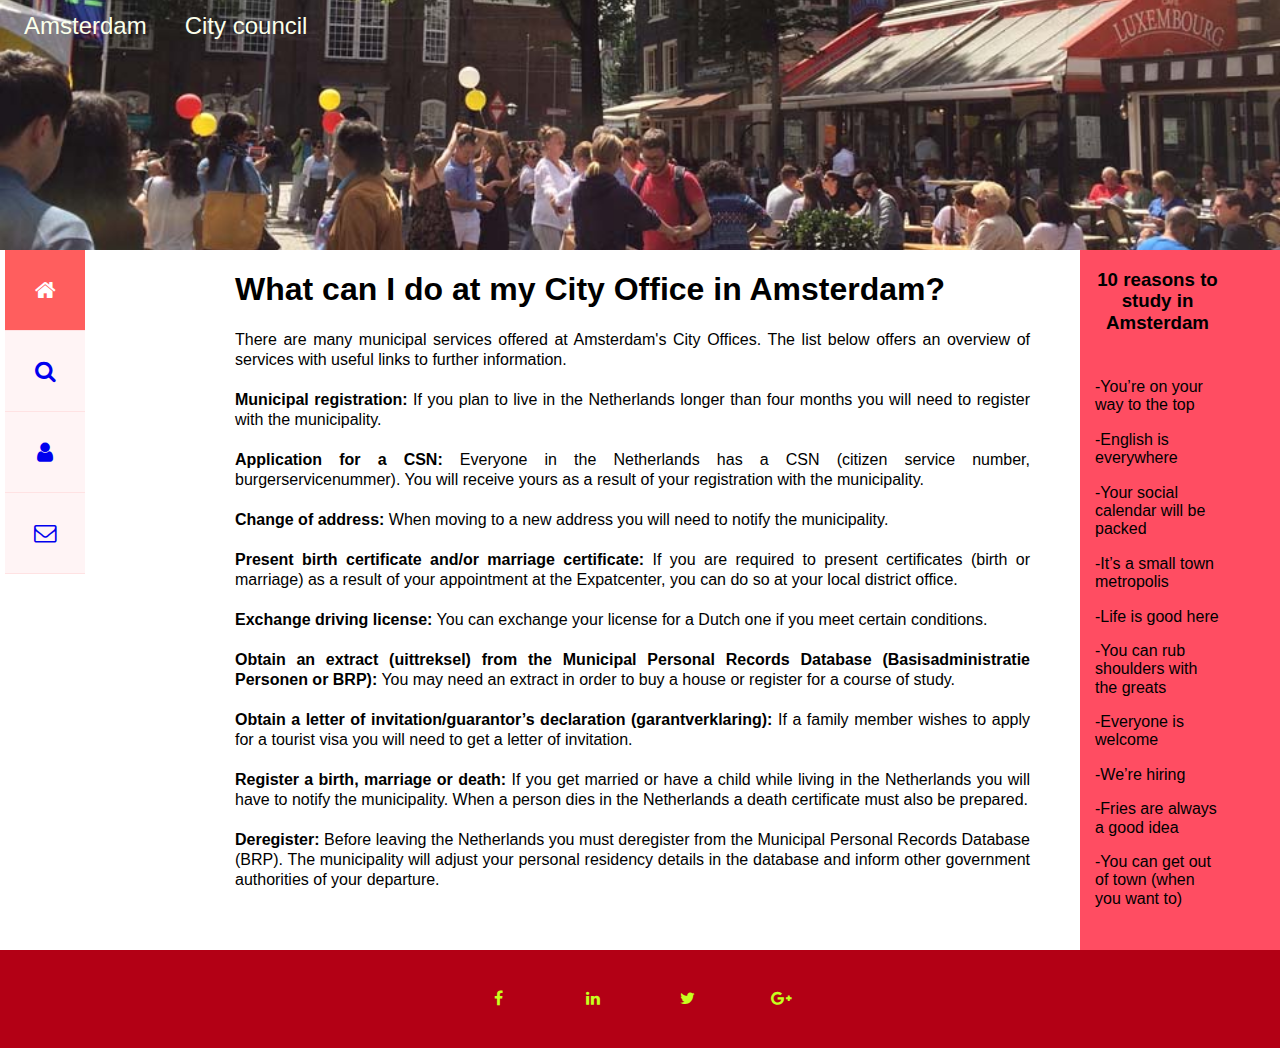
<file: index.html>
<!DOCTYPE html>
<html>

<head>
	<meta charset="utf-8" />
	<meta name="viewport" content="width=device-width, initial-scale=1">
	<title>I AMSTERDAM City Council</title>
	<!-- main css style sheet-->
	<link rel="stylesheet" href="css/result.css">
	<script type="text/javascript" src="js/text-script.js"></script>
</head>

<body>
	<div id="maincontainer">
		<header>
			<div class="inner_margin">
				<div class="entire-menu">
					<input type="checkbox" id="change-hamburguer" />
					<a class="hamburguer" href="#">
						<span></span>
						<label for="change-hamburguer"></label>
					</a>
					<div class="menu_vertical">
						<a href="index.html">home</a>
						<a href="second.html">about</a>
						<a href="third.html">archive</a>
						<a href="#">contact</a>
					</div>
				</div>
				<nav>
					<ul>
						<li><a href="#">Amsterdam</a></li>
						<li><a href="#">City council</a></li>
					</ul>
				</nav>
			</div>
		</header>
		<div id="contentwrapper">
			<article id="contentcolumn">
				<div class="inner_margin"><h1>What can I do at my City Office in Amsterdam?</h1>
					<p>
						There are many municipal services offered at Amsterdam's City Offices. The list below offers an overview of services with useful links to further information.</p>
						<p>
							<strong>Municipal registration:</strong> If you plan to live in the Netherlands longer than four months you will need to register with the municipality.
						</p>
						<p>
							<strong>Application for a CSN:</strong> Everyone in the Netherlands has a CSN (citizen service number, burgerservicenummer). You will receive yours as a result of your registration with the municipality.
						</p>
						<p><strong>Change of address:</strong> When moving to a new address you will need to notify the municipality.</p>
						<p>
							<strong>Present birth certificate and/or marriage certificate:</strong> If you are required to present certificates (birth or marriage) as a result of your appointment at the Expatcenter, you can do so at your local district office.
						</p>
						<p>
							<strong>Exchange driving license:</strong> You can exchange your license for a Dutch one if you meet certain conditions.
						</p>
						<p>
							<strong>Obtain an extract (uittreksel) from the Municipal Personal Records Database (Basisadministratie Personen or BRP):</strong> You may need an extract in order to buy a house or register for a course of study.	
						</p>
						<p>
							<strong>Obtain a letter of invitation/guarantor’s declaration (garantverklaring):</strong> If a family member wishes to apply for a tourist visa you will need to get a letter of invitation.
						</p>
						<p>
							<strong>Register a birth, marriage or death:</strong> If you get married or have a child while living in the Netherlands you will have to notify the municipality. When a person dies in the Netherlands a death certificate must also be prepared.
						</p>
						<p>
							<strong>Deregister:</strong> Before leaving the Netherlands you must deregister from the Municipal Personal Records Database (BRP). The municipality will adjust your personal residency details in the database and inform other government authorities of your departure.
						</p>
					</div>
				</article>
			</div>
			<article id="leftcolumn">
				<div class="inner_margin">
					<ul class="menu_horizontal">
						<li title="home"><a href="index.html" class="active home">home</a></li>
						<li title="search"><a href="#" class="search">search</a></li>
						<li title="about"><a href="second.html" class="about">about</a></li>
						<li title="contact"><a href="#" class="contact">contact</a></li>
					</ul>
				</div>
			</article>
			<aside id="rightcolumn">
				<div class="inner_margin"><h3>10 reasons to study in Amsterdam</h3>
					<ul>
						<li><p>-You’re on your way to the top</p></li>
						<li><p>-English is everywhere</p></li>
						<li><p>-Your social calendar will be packed</p></li>
						<li><p>-It’s a small town metropolis</p></li>
						<li><p>-Life is good here</p></li>
						<li><p>-You can rub shoulders with the greats</p></li>
						<li><p>-Everyone is welcome</p></li>
						<li><p>-We’re hiring</p></li>
						<li><p>-Fries are always a good idea</p></li>
						<li><p>-You can get out of town (when you want to)</p></li>
					</ul>
				</div>
			</aside>
			<footer>
				<div class="social"><a href="http://facebook.com/"><i class="fa fa-facebook"></i></a></div>
				<div class="social"><a href="http://linkedin.com/"><i class="fa fa-linkedin"></i></a></div>
				<div class="social"><a href="http://twitter.com/"><i class="fa fa-twitter"></i></a></div>
				<div class="social"><a href="http://plus.google.com/"><i class="fa fa-google-plus"></i> </a></div>
			</footer>
		</div>
	</body>

	</html>
</file>
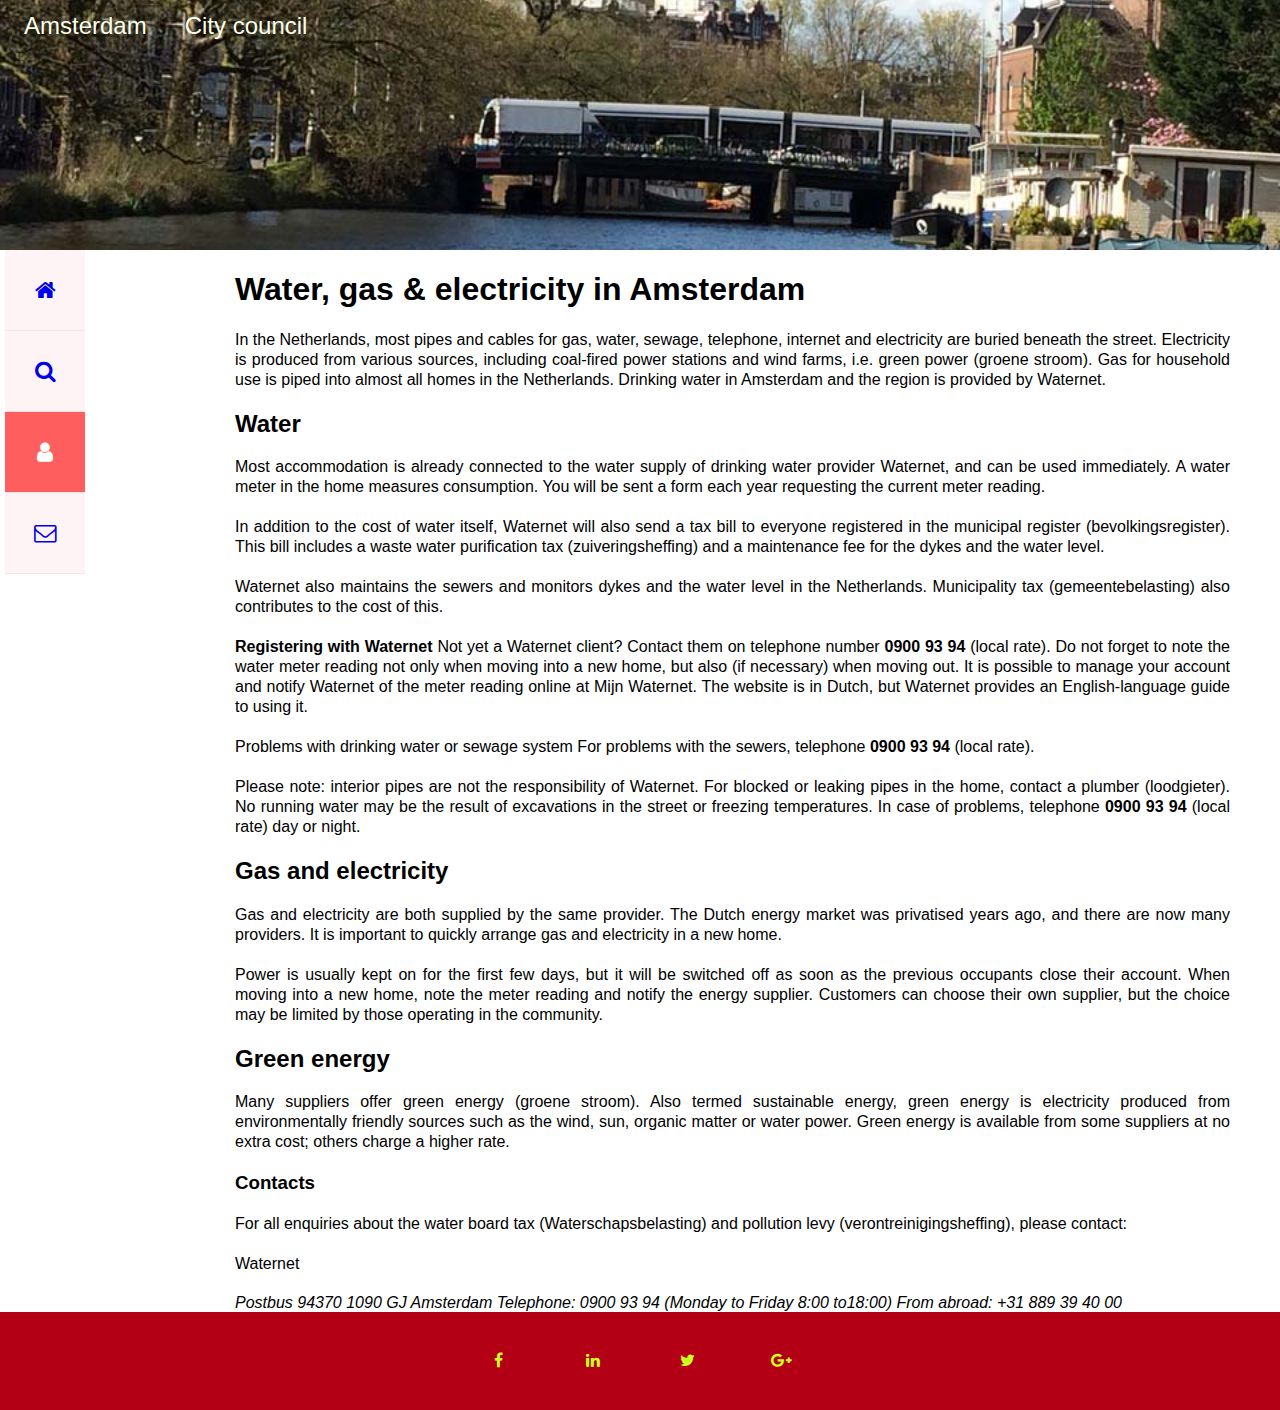
<file: second.html>
<!DOCTYPE html>
<html>

<head>
	<meta charset="utf-8" />
	<meta name="viewport" content="width=device-width, initial-scale=1">
	<title>I AMSTERDAM City Council</title>
	<!-- main css style sheet-->
	<link rel="stylesheet" href="css/result.css">
	<script type="text/javascript" src="js/text-script.js"></script>
</head>

<body>
	<div id="maincontainer">
		<header id="second">
			<div class="inner_margin">
				<div class="entire-menu">
					<input type="checkbox" id="change-hamburguer" />
					<a class="hamburguer" href="#">
						<span></span>
						<label for="change-hamburguer"></label>
					</a>
					<div class="menu_vertical">
						<a href="index.html">home</a>
						<a href="second.html">about</a>
						<a href="third.html">archive</a>
						<a href="#">contact</a>
					</div>
				</div>
				<nav>
					<ul>
						<li><a href="#">Amsterdam</a></li>
						<li><a href="#">City council</a></li>
					</ul>
				</nav>
			</div>
		</header>
		<div id="contentwrapper">
			<article id="second_contentcolumn">
				<div class="inner_margin"><h1>Water, gas & electricity in Amsterdam</h1>
					<p>
						In the Netherlands, most pipes and cables for gas, water, sewage, telephone, internet and electricity are buried beneath the street. Electricity is produced from various sources, including coal-fired power stations and wind farms, i.e. green power (groene stroom). Gas for household use is piped into almost all homes in the Netherlands. Drinking water in Amsterdam and the region is provided by Waternet.
					</p>
					<h2>Water</h2>
					<p>
						Most accommodation is already connected to the water supply of drinking water provider Waternet, and can be used immediately. A water meter in the home measures consumption. You will be sent a form each year requesting the current meter reading.
					</p>
					<p>
						In addition to the cost of water itself, Waternet will also send a tax bill to everyone registered in the municipal register (bevolkingsregister). This bill includes a waste water purification tax (zuiveringsheffing) and a maintenance fee for the dykes and the water level.
					</p>
					<p>Waternet also maintains the sewers and monitors dykes and the water level in the Netherlands. Municipality tax (gemeentebelasting) also contributes to the cost of this.</p>
					<p>
						<strong>Registering with Waternet</strong> Not yet a Waternet client? Contact them on telephone number <strong>0900 93 94</strong> (local rate). Do not forget to note the water meter reading not only when moving into a new home, but also (if necessary) when moving out. It is possible to manage your account and notify Waternet of the meter reading online at Mijn Waternet. The website is in Dutch, but Waternet provides an English-language guide to using it.
					</p>
					<p>
						Problems with drinking water or sewage system For problems with the sewers, telephone <strong>0900 93 94</strong> (local rate).
					</p>
					<p>Please note: interior pipes are not the responsibility of Waternet. For blocked or leaking pipes in the home, contact a plumber (loodgieter). No running water may be the result of excavations in the street or freezing temperatures. In case of problems, telephone <strong>0900 93 94</strong> (local rate) day or night.</p>
					<h2>Gas and electricity</h2>
					<p>Gas and electricity are both supplied by the same provider. The Dutch energy market was privatised years ago, and there are now many providers. It is important to quickly arrange gas and electricity in a new home.</p>
					<p>
						Power is usually kept on for the first few days, but it will be switched off as soon as the previous occupants close their account. When moving into a new home, note the meter reading and notify the energy supplier. Customers can choose their own supplier, but the choice may be limited by those operating in the community.</p>
						<h2>Green energy</h2>
						<p>Many suppliers offer green energy (groene stroom). Also termed sustainable energy, green energy is electricity produced from environmentally friendly sources such as the wind, sun, organic matter or water power. Green energy is available from some suppliers at no extra cost; others charge a higher rate.</p>
						<h3>Contacts</h3>
						<p>For all enquiries about the water board tax (Waterschapsbelasting) and pollution levy (verontreinigingsheffing), please contact:</p>
						<p>Waternet </p>
						<address>Postbus 94370 
							1090 GJ Amsterdam
							Telephone: 0900 93 94 (Monday to Friday 8:00 to18:00) 
							From abroad: +31 889 39 40 00 </address>
						</div>
					</article>
				</div>
				<article id="leftcolumn">
					<div class="inner_margin">
						<ul class="menu_horizontal">
							<li title="home"><a href="index.html" class="home">home</a></li>
							<li title="search"><a href="#" class="search">search</a></li>
							<li title="about"><a href="second.html" class="active about">about</a></li>
							<li title="contact"><a href="#" class="contact">contact</a></li>
						</ul>
					</div>
				</article>
			<footer>
				<div class="social"><a href="http://facebook.com/"><i class="fa fa-facebook"></i></a></div>
				<div class="social"><a href="http://linkedin.com/"><i class="fa fa-linkedin"></i></a></div>
				<div class="social"><a href="http://twitter.com/"><i class="fa fa-twitter"></i></a></div>
				<div class="social"><a href="http://plus.google.com/"><i class="fa fa-google-plus"></i> </a></div>
			</footer>
			</div>
		</body>

		</html>
</file>
<file: css/result.css>
/*! normalize.css v5.0.0 | MIT License | github.com/necolas/normalize.css */
/**
 * 1. Change the default font family in all browsers (opinionated).
 * 2. Correct the line height in all browsers.
 * 3. Prevent adjustments of font size after orientation changes in
 *    IE on Windows Phone and in iOS.
 */
/* Document
   ========================================================================== */
@import url(http://maxcdn.bootstrapcdn.com/font-awesome/4.2.0/css/font-awesome.min.css);
html {
  font-family: sans-serif;
  /* 1 */
  line-height: 1.15;
  /* 2 */
  -ms-text-size-adjust: 100%;
  /* 3 */
  -webkit-text-size-adjust: 100%;
  /* 3 */ }

/* Sections
   ========================================================================== */
/**
 * Remove the margin in all browsers (opinionated).
 */
body {
  margin: 0; }

/**
 * Add the correct display in IE 9-.
 */
article,
aside,
footer,
header,
nav,
section {
  display: block; }

/**
 * Correct the font size and margin on `h1` elements within `section` and
 * `article` contexts in Chrome, Firefox, and Safari.
 */
h1 {
  font-size: 2em;
  margin: 0.67em 0; }

/* Grouping content
   ========================================================================== */
/**
 * Add the correct display in IE 9-.
 * 1. Add the correct display in IE.
 */
figcaption,
figure,
main {
  /* 1 */
  display: block; }

/**
 * Add the correct margin in IE 8.
 */
figure {
  margin: 1em 40px; }

/**
 * 1. Add the correct box sizing in Firefox.
 * 2. Show the overflow in Edge and IE.
 */
hr {
  box-sizing: content-box;
  /* 1 */
  height: 0;
  /* 1 */
  overflow: visible;
  /* 2 */ }

/**
 * 1. Correct the inheritance and scaling of font size in all browsers.
 * 2. Correct the odd `em` font sizing in all browsers.
 */
pre {
  font-family: monospace, monospace;
  /* 1 */
  font-size: 1em;
  /* 2 */ }

/* Text-level semantics
   ========================================================================== */
/**
 * 1. Remove the gray background on active links in IE 10.
 * 2. Remove gaps in links underline in iOS 8+ and Safari 8+.
 */
a {
  background-color: transparent;
  /* 1 */
  -webkit-text-decoration-skip: objects;
  /* 2 */ }

/**
 * Remove the outline on focused links when they are also active or hovered
 * in all browsers (opinionated).
 */
a:active,
a:hover {
  outline-width: 0; }

/**
 * 1. Remove the bottom border in Firefox 39-.
 * 2. Add the correct text decoration in Chrome, Edge, IE, Opera, and Safari.
 */
abbr[title] {
  border-bottom: none;
  /* 1 */
  text-decoration: underline;
  /* 2 */
  text-decoration: underline dotted;
  /* 2 */ }

/**
 * Prevent the duplicate application of `bolder` by the next rule in Safari 6.
 */
b,
strong {
  font-weight: inherit; }

/**
 * Add the correct font weight in Chrome, Edge, and Safari.
 */
b,
strong {
  font-weight: bolder; }

/**
 * 1. Correct the inheritance and scaling of font size in all browsers.
 * 2. Correct the odd `em` font sizing in all browsers.
 */
code,
kbd,
samp {
  font-family: monospace, monospace;
  /* 1 */
  font-size: 1em;
  /* 2 */ }

/**
 * Add the correct font style in Android 4.3-.
 */
dfn {
  font-style: italic; }

/**
 * Add the correct background and color in IE 9-.
 */
mark {
  background-color: #ff0;
  color: #000; }

/**
 * Add the correct font size in all browsers.
 */
small {
  font-size: 80%; }

/**
 * Prevent `sub` and `sup` elements from affecting the line height in
 * all browsers.
 */
sub,
sup {
  font-size: 75%;
  line-height: 0;
  position: relative;
  vertical-align: baseline; }

sub {
  bottom: -0.25em; }

sup {
  top: -0.5em; }

/* Embedded content
   ========================================================================== */
/**
 * Add the correct display in IE 9-.
 */
audio,
video {
  display: inline-block; }

/**
 * Add the correct display in iOS 4-7.
 */
audio:not([controls]) {
  display: none;
  height: 0; }

/**
 * Remove the border on images inside links in IE 10-.
 */
img {
  border-style: none; }

/**
 * Hide the overflow in IE.
 */
svg:not(:root) {
  overflow: hidden; }

/* Forms
   ========================================================================== */
/**
 * 1. Change the font styles in all browsers (opinionated).
 * 2. Remove the margin in Firefox and Safari.
 */
button,
input,
optgroup,
select,
textarea {
  font-family: sans-serif;
  /* 1 */
  font-size: 100%;
  /* 1 */
  line-height: 1.15;
  /* 1 */
  margin: 0;
  /* 2 */ }

/**
 * Show the overflow in IE.
 * 1. Show the overflow in Edge.
 */
button,
input {
  /* 1 */
  overflow: visible; }

/**
 * Remove the inheritance of text transform in Edge, Firefox, and IE.
 * 1. Remove the inheritance of text transform in Firefox.
 */
button,
select {
  /* 1 */
  text-transform: none; }

/**
 * 1. Prevent a WebKit bug where (2) destroys native `audio` and `video`
 *    controls in Android 4.
 * 2. Correct the inability to style clickable types in iOS and Safari.
 */
button,
html [type="button"],
[type="reset"],
[type="submit"] {
  -webkit-appearance: button;
  /* 2 */ }

/**
 * Remove the inner border and padding in Firefox.
 */
button::-moz-focus-inner,
[type="button"]::-moz-focus-inner,
[type="reset"]::-moz-focus-inner,
[type="submit"]::-moz-focus-inner {
  border-style: none;
  padding: 0; }

/**
 * Restore the focus styles unset by the previous rule.
 */
button:-moz-focusring,
[type="button"]:-moz-focusring,
[type="reset"]:-moz-focusring,
[type="submit"]:-moz-focusring {
  outline: 1px dotted ButtonText; }

/**
 * Change the border, margin, and padding in all browsers (opinionated).
 */
fieldset {
  border: 1px solid #c0c0c0;
  margin: 0 2px;
  padding: 0.35em 0.625em 0.75em; }

/**
 * 1. Correct the text wrapping in Edge and IE.
 * 2. Correct the color inheritance from `fieldset` elements in IE.
 * 3. Remove the padding so developers are not caught out when they zero out
 *    `fieldset` elements in all browsers.
 */
legend {
  box-sizing: border-box;
  /* 1 */
  color: inherit;
  /* 2 */
  display: table;
  /* 1 */
  max-width: 100%;
  /* 1 */
  padding: 0;
  /* 3 */
  white-space: normal;
  /* 1 */ }

/**
 * 1. Add the correct display in IE 9-.
 * 2. Add the correct vertical alignment in Chrome, Firefox, and Opera.
 */
progress {
  display: inline-block;
  /* 1 */
  vertical-align: baseline;
  /* 2 */ }

/**
 * Remove the default vertical scrollbar in IE.
 */
textarea {
  overflow: auto; }

/**
 * 1. Add the correct box sizing in IE 10-.
 * 2. Remove the padding in IE 10-.
 */
[type="checkbox"],
[type="radio"] {
  box-sizing: border-box;
  /* 1 */
  padding: 0;
  /* 2 */ }

/**
 * Correct the cursor style of increment and decrement buttons in Chrome.
 */
[type="number"]::-webkit-inner-spin-button,
[type="number"]::-webkit-outer-spin-button {
  height: auto; }

/**
 * 1. Correct the odd appearance in Chrome and Safari.
 * 2. Correct the outline style in Safari.
 */
[type="search"] {
  -webkit-appearance: textfield;
  /* 1 */
  outline-offset: -2px;
  /* 2 */ }

/**
 * Remove the inner padding and cancel buttons in Chrome and Safari on macOS.
 */
[type="search"]::-webkit-search-cancel-button,
[type="search"]::-webkit-search-decoration {
  -webkit-appearance: none; }

/**
 * 1. Correct the inability to style clickable types in iOS and Safari.
 * 2. Change font properties to `inherit` in Safari.
 */
::-webkit-file-upload-button {
  -webkit-appearance: button;
  /* 1 */
  font: inherit;
  /* 2 */ }

/* Interactive
   ========================================================================== */
/*
 * Add the correct display in IE 9-.
 * 1. Add the correct display in Edge, IE, and Firefox.
 */
details,
menu {
  display: block; }

/*
 * Add the correct display in all browsers.
 */
summary {
  display: list-item; }

/* Scripting
   ========================================================================== */
/**
 * Add the correct display in IE 9-.
 */
canvas {
  display: inline-block; }

/**
 * Add the correct display in IE.
 */
template {
  display: none; }

/* Hidden
   ========================================================================== */
/**
 * Add the correct display in IE 10-.
 */
[hidden] {
  display: none; }

.left {
  float: left !important; }

.right {
  float: right !important; }

body {
  margin: 0;
  padding: 0; }
  body a {
    text-decoration: none; }

p {
  color: black; }
  @media (max-width: 840px) {
    p {
      line-height: 15px;
      line-height: 1.875rem; } }

header {
  background: #c4c4c4;
  height: 250px;
  background-image: url("../images/amsterdam_1.jpg");
  background-repeat: no-repeat;
  background-position: center;
  background-size: cover; }
  header#second {
    background-image: url("../images/amsterdam_2.jpg");
    background-repeat: no-repeat;
    background-position: center;
    background-size: cover; }
  header#third {
    background-image: url("../images/amsterdam_3.jpg");
    background-repeat: no-repeat;
    background-position: center;
    background-size: cover; }
  @media (max-width: 840px) {
    header {
      height: 150px; } }
  header nav ul {
    list-style-type: none;
    margin: 0;
    padding: 0;
    overflow: hidden; }
  header nav li {
    float: left; }
    header nav li a {
      display: inline-block;
      color: #faffeb;
      text-align: center;
      padding: 12px 19px;
      font-size: 12px;
      font-size: 1.5rem; }
      header nav li a:hover {
        background-color: #dddddd; }
      @media (max-width: 840px) {
        header nav li a {
          padding: 10px;
          margin-top: 1px;
          width: 100%;
          padding: 12px 20px;
          font-size: 10px;
          font-size: 1.25rem; }
          header nav li a:hover {
            background-color: #c4c4c4; } }

#contentwrapper {
  float: left;
  width: 100%; }
  #contentwrapper p {
    line-height: 9px;
    line-height: 1.125rem;
    font-size: 1em;
    line-height: 1.25em;
    margin: 1.25em 0;
    text-align: justify; }

#contentcolumn {
  margin-left: 230px;
  margin-right: 200px;
  margin-top: 0;
  margin-bottom: 0; }
  @media (max-width: 840px) {
    #contentcolumn {
      margin-right: 0;
      margin-left: 0; } }
  @media (max-width: 640px) {
    #contentcolumn {
      margin-left: 0; } }

#second_contentcolumn {
  margin-left: 0;
  margin-left: 230px;
  margin-top: 0;
  margin-bottom: 0; }
  @media (max-width: 840px) {
    #second_contentcolumn {
      margin-right: 0;
      margin-left: 0; } }
  @media (max-width: 640px) {
    #second_contentcolumn {
      margin-left: 0; } }

#third_contentcolumn {
  margin-right: 0;
  margin-left: 0;
  margin-top: 0;
  margin-bottom: 0; }
  @media (max-width: 840px) {
    #third_contentcolumn {
      margin-right: 0;
      margin-left: 0; } }
  @media (max-width: 640px) {
    #third_contentcolumn {
      margin-left: 0; } }

#leftcolumn {
  float: left;
  height: auto;
  width: 230px;
  margin-left: -100%; }
  @media (max-width: 840px) {
    #leftcolumn {
      margin-left: -100%; } }
  @media (max-width: 640px) {
    #leftcolumn {
      float: none;
      width: 100%;
      clear: both;
      margin-left: 0; } }

#rightcolumn {
  float: left;
  text-align: center;
  width: 200px;
  margin-left: -200px;
  background: #ff4d62; }
  @media (max-width: 840px) {
    #rightcolumn {
      float: none;
      width: 100%;
      margin-left: 0;
      clear: both; } }
  #rightcolumn ul {
    list-style: none;
    text-align: left;
    padding: 10px; }

footer {
  clear: left;
  width: 100%;
  background: #b30015;
  text-align: center;
  padding-top: 4px;
  padding-bottom: 4px; }
  footer .social {
    display: inline-block;
    width: 90px;
    height: 90px;
    line-height: 90px; }
  footer .social:hover {
    color: #59d;
    cursor: pointer; }
  footer a {
    color: #c7ff1f; }

.inner_margin {
  margin-left: 5px;
  margin-right: 5px;
  padding-right: 45px; }
  .inner_margin b {
    font-size: 8px;
    font-size: 1rem; }
  .inner_margin img {
    float: left;
    width: 40%;
    height: auto; }

.menu_horizontal {
  list-style-type: none;
  margin: 0;
  padding: 0; }
  @media (max-width: 840px) {
    .menu_horizontal {
      display: none; } }
  .menu_horizontal li {
    position: relative; }
    .menu_horizontal li a {
      display: block;
      width: 5em;
      text-indent: -500em;
      line-height: 5em;
      text-align: center;
      background: #fff4f5;
      position: relative;
      border-bottom: 1px solid #ffe2e3;
      transition: background 0.3s ease-in-out; }
      .menu_horizontal li a:before {
        font-family: FontAwesome;
        speak: none;
        text-indent: 0em;
        position: absolute;
        top: 0;
        left: 0;
        width: 100%;
        height: 100%;
        font-size: 1.4em; }
      .menu_horizontal li a.search:before {
        content: "\f002"; }
      .menu_horizontal li a.archive:before {
        content: "\f187"; }
      .menu_horizontal li a.contact:before {
        content: "\f003"; }
      .menu_horizontal li a.about:before {
        content: "\f007"; }
      .menu_horizontal li a.home:before {
        content: "\f015"; }
      .menu_horizontal li a:hover {
        background: #ff5c62;
        color: #fff; }
    .menu_horizontal li.current a {
      background: #ff5e5e;
      color: #fff; }
    .menu_horizontal li a.active {
      background: #ff5e5e;
      color: #fff; }
    .menu_horizontal li:after {
      content: attr(title);
      position: absolute;
      left: 5em;
      top: 0;
      height: 5em;
      -webkit-box-sizing: border-box;
      -moz-box-sizing: border-box;
      box-sizing: border-box;
      text-transform: uppercase;
      background: #ff5c62;
      padding: 2em;
      transition: all 0.3s ease-in-out;
      visibility: hidden;
      opacity: 0; }
    .menu_horizontal li:hover:after {
      visibility: visible;
      opacity: 1; }

.entire-menu {
  width: 100%;
  display: none; }
  @media (max-width: 840px) {
    .entire-menu {
      display: block; } }

.hamburguer {
  width: 40px;
  height: 40px;
  display: block;
  position: relative;
  background: #FFFFFF; }
  .hamburguer:after, .hamburguer:before, .hamburguer span, .hamburguer label {
    content: ' ';
    display: block;
    width: 100%;
    height: 8px;
    background: #b30015;
    left: 0;
    position: absolute;
    -webkit-transition: all 300ms ease-in-out;
    transition: all 300ms ease-in-out; }
  .hamburguer:before {
    top: 0; }
  .hamburguer:after {
    bottom: 0; }
  .hamburguer:focus {
    outline: none; }
  .hamburguer label {
    width: 100%;
    height: 100%;
    background: none;
    cursor: pointer; }
  .hamburguer span {
    top: 16px; }

#change-hamburguer {
  display: none; }
  #change-hamburguer:checked ~ .hamburguer:before, #change-hamburguer:checked ~ .hamburguer:after {
    top: 20px;
    margin-top: -10%; }
  #change-hamburguer:checked ~ .hamburguer:before {
    -ms-transform: rotate(-45deg);
    -webkit-transform: rotate(-45deg);
    transform: rotate(-45deg); }
  #change-hamburguer:checked ~ .hamburguer:after {
    -ms-transform: rotate(45deg);
    -webkit-transform: rotate(45deg);
    transform: rotate(45deg); }
  #change-hamburguer:checked ~ .hamburguer span {
    opacity: 0; }
  #change-hamburguer:checked ~ .menu_vertical {
    max-height: 200px; }

.menu_vertical {
  max-height: 0;
  height: auto;
  background: #000000;
  -webkit-transition: all 300ms ease-in-out;
  transition: all 300ms ease-in-out;
  overflow: hidden;
  font-family: sans-serif;
  font-weight: 400;
  font-size: 13px;
  width: 50%; }
  .menu_vertical a {
    text-decoration: none;
    color: #fff;
    padding: 10px;
    display: block;
    text-transform: uppercase;
    border-left: 5px solid #000; }
    .menu_vertical a:hover {
      border-left: 5px solid #e57373;
      color: #e57373;
      background: #222; }

/*# sourceMappingURL=result.css.map */
</file>
